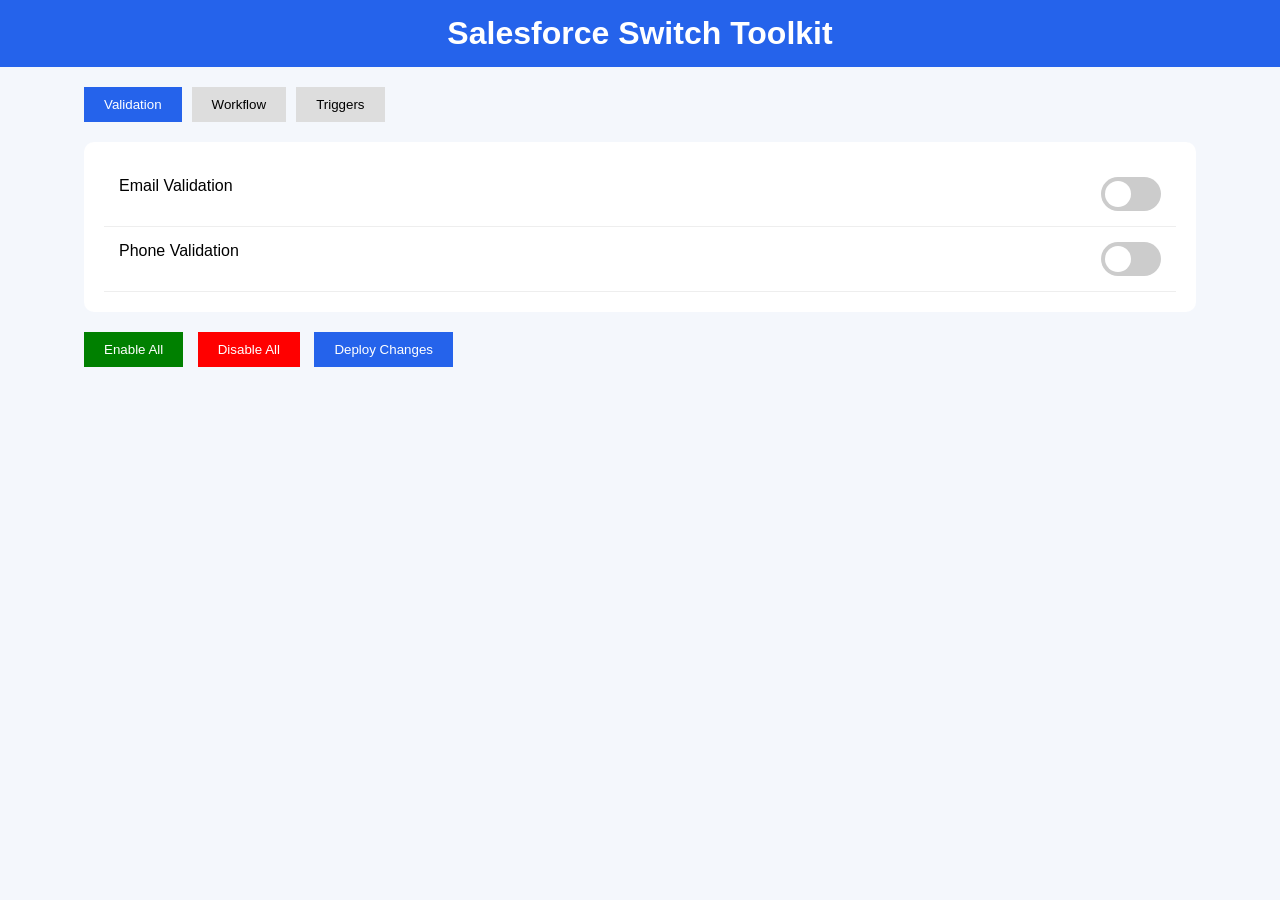
<file: index2.html>
<!DOCTYPE html>
<html>
<head>

<title>Salesforce Switch</title>

<style>

*{
margin:0;
padding:0;
box-sizing:border-box;
font-family:Arial;
}

body{
background:#f4f7fc;
}

header{
background:#2563eb;
color:white;
padding:15px;
text-align:center;
}

.container{
width:90%;
margin:auto;
padding:20px;
}

.tabs{
display:flex;
gap:10px;
margin-bottom:20px;
}

.tabs button{
padding:10px 20px;
border:none;
background:#ddd;
cursor:pointer;
}

.tabs button.active{
background:#2563eb;
color:white;
}

.tab{
display:none;
background:white;
padding:20px;
border-radius:10px;
}

.tab.active{
display:block;
}

.row{
display:flex;
justify-content:space-between;
padding:15px;
border-bottom:1px solid #eee;
}

.actions{
margin-top:20px;
}

.actions button{
padding:10px 20px;
margin-right:10px;
border:none;
cursor:pointer;
color:white;
}

.enable{
background:green;
}

.disable{
background:red;
}

.deploy{
background:#2563eb;
}

.switch{
position:relative;
display:inline-block;
width:60px;
height:34px;
}

.switch input{
opacity:0;
width:0;
height:0;
}

.slider{
position:absolute;
cursor:pointer;
top:0;
left:0;
right:0;
bottom:0;
background-color:#ccc;
transition:.4s;
border-radius:34px;
}

.slider:before{
position:absolute;
content:"";
height:26px;
width:26px;
left:4px;
bottom:4px;
background:white;
transition:.4s;
border-radius:50%;
}

input:checked + .slider{
background:#22c55e;
}

input:checked + .slider:before{
transform:translateX(26px);
}

</style>

</head>

<body>

<header>
<h1>Salesforce Switch Toolkit</h1>
</header>

<div class="container">

<div class="tabs">

<button class="active"
onclick="showTab('v',this)">
Validation
</button>

<button
onclick="showTab('w',this)">
Workflow
</button>

<button
onclick="showTab('t',this)">
Triggers
</button>

</div>

<div id="v" class="tab active">

<div class="row">
<span>Email Validation</span>

<label class="switch">
<input type="checkbox">
<span class="slider"></span>
</label>
</div>

<div class="row">
<span>Phone Validation</span>

<label class="switch">
<input type="checkbox">
<span class="slider"></span>
</label>
</div>

</div>

<div id="w" class="tab">

<div class="row">
<span>Lead Workflow</span>

<label class="switch">
<input type="checkbox">
<span class="slider"></span>
</label>
</div>

<div class="row">
<span>Customer Workflow</span>

<label class="switch">
<input type="checkbox">
<span class="slider"></span>
</label>
</div>

</div>

<div id="t" class="tab">

<div class="row">
<span>Account Trigger</span>

<label class="switch">
<input type="checkbox">
<span class="slider"></span>
</label>
</div>

<div class="row">
<span>Contact Trigger</span>

<label class="switch">
<input type="checkbox">
<span class="slider"></span>
</label>
</div>

</div>

<div class="actions">

<button class="enable"
onclick="enableAll()">
Enable All
</button>

<button class="disable"
onclick="disableAll()">
Disable All
</button>

<button class="deploy"
onclick="deployChanges()">
Deploy Changes
</button>

</div>

</div>

<script>

function showTab(id,btn){

document
.querySelectorAll('.tab')
.forEach(tab=>{
tab.classList.remove('active');
});

document
.querySelectorAll('.tabs button')
.forEach(button=>{
button.classList.remove('active');
});

document
.getElementById(id)
.classList.add('active');

btn.classList.add('active');

}

function enableAll(){

document
.querySelectorAll('input[type=checkbox]')
.forEach(cb=>{
cb.checked=true;
});

}

function disableAll(){

document
.querySelectorAll('input[type=checkbox]')
.forEach(cb=>{
cb.checked=false;
});

}

function deployChanges(){

alert("Changes Deployed Successfully");

}

</script>

</body>
</html>
</file>
